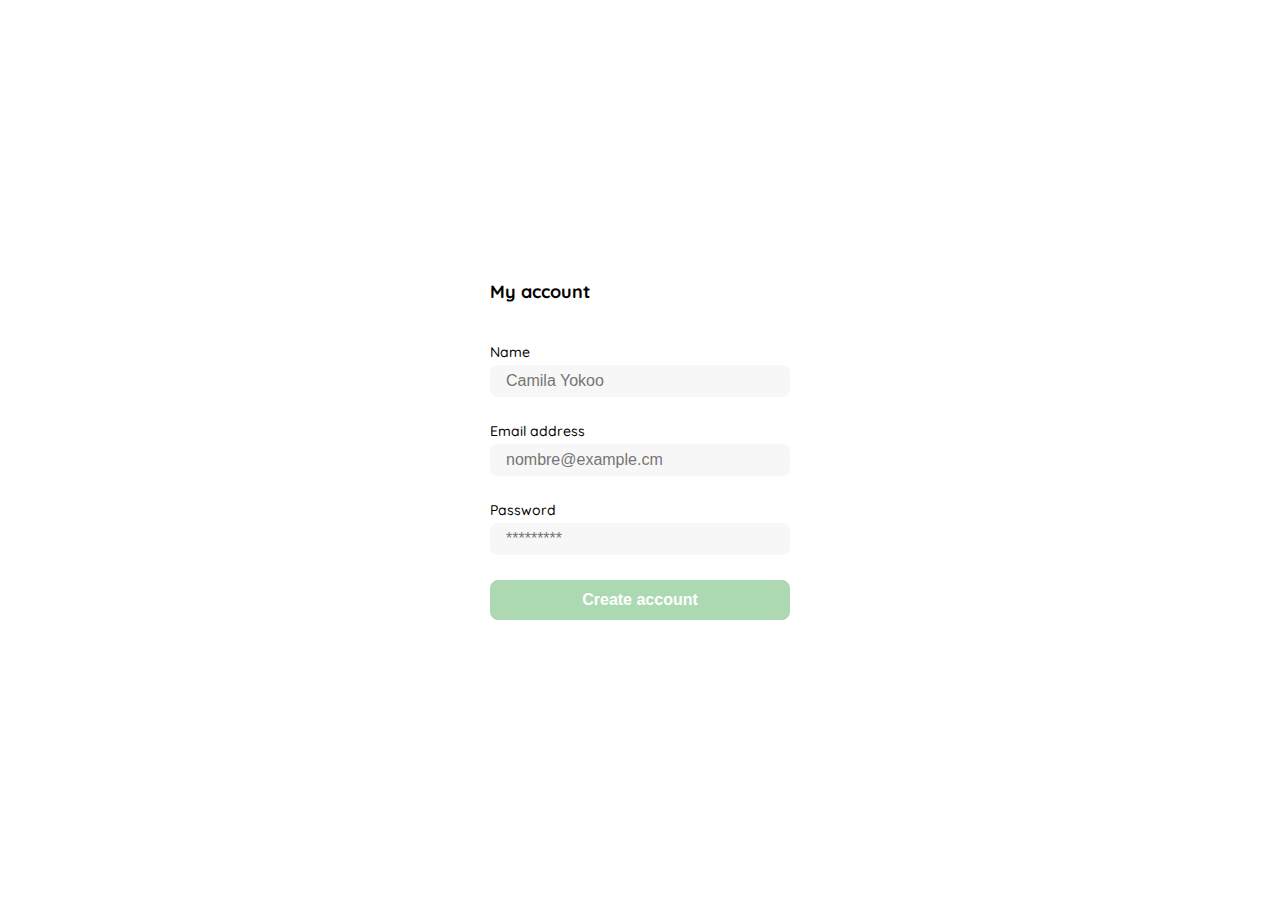
<file: create_account.html>
<!DOCTYPE html>
<html lang="en">
<head>
    <meta charset="UTF-8">
    <meta http-equiv="X-UA-Compatible" content="IE=edge">
    <meta name="viewport" content="width=device-width, initial-scale=1.0">
    <title>Document</title>
    <link rel="stylesheet" href="./style.css">
    <link href="https://fonts.googleapis.com/css2?family=Quicksand:wght@300;500;700&display=swap" rel="stylesheet">
</head>
<body>
    <main>
        <div class="create_account">
            <div class="form-container">
                <h1 class="title">My account</h1>
                <form action="/" class="form">
                    <label for="name" class="label">Name</label>
                    <input type="text" id="name" placeholder="Camila Yokoo" class="input input-name">
                    <label for="email" class="label">Email address</label>
                    <input type="text" id="email" placeholder="nombre@example.cm" class="input input-email">
                    <label for="password" class="label">Password</label>
                    <input type="password" id="password" placeholder="*********" class="input input-password">
                    <input type="submit" value="Create account" class="secondary-button confirm-button">
                </form>
            </div>
        </div>


    </main>
</body>
</html>
</file>
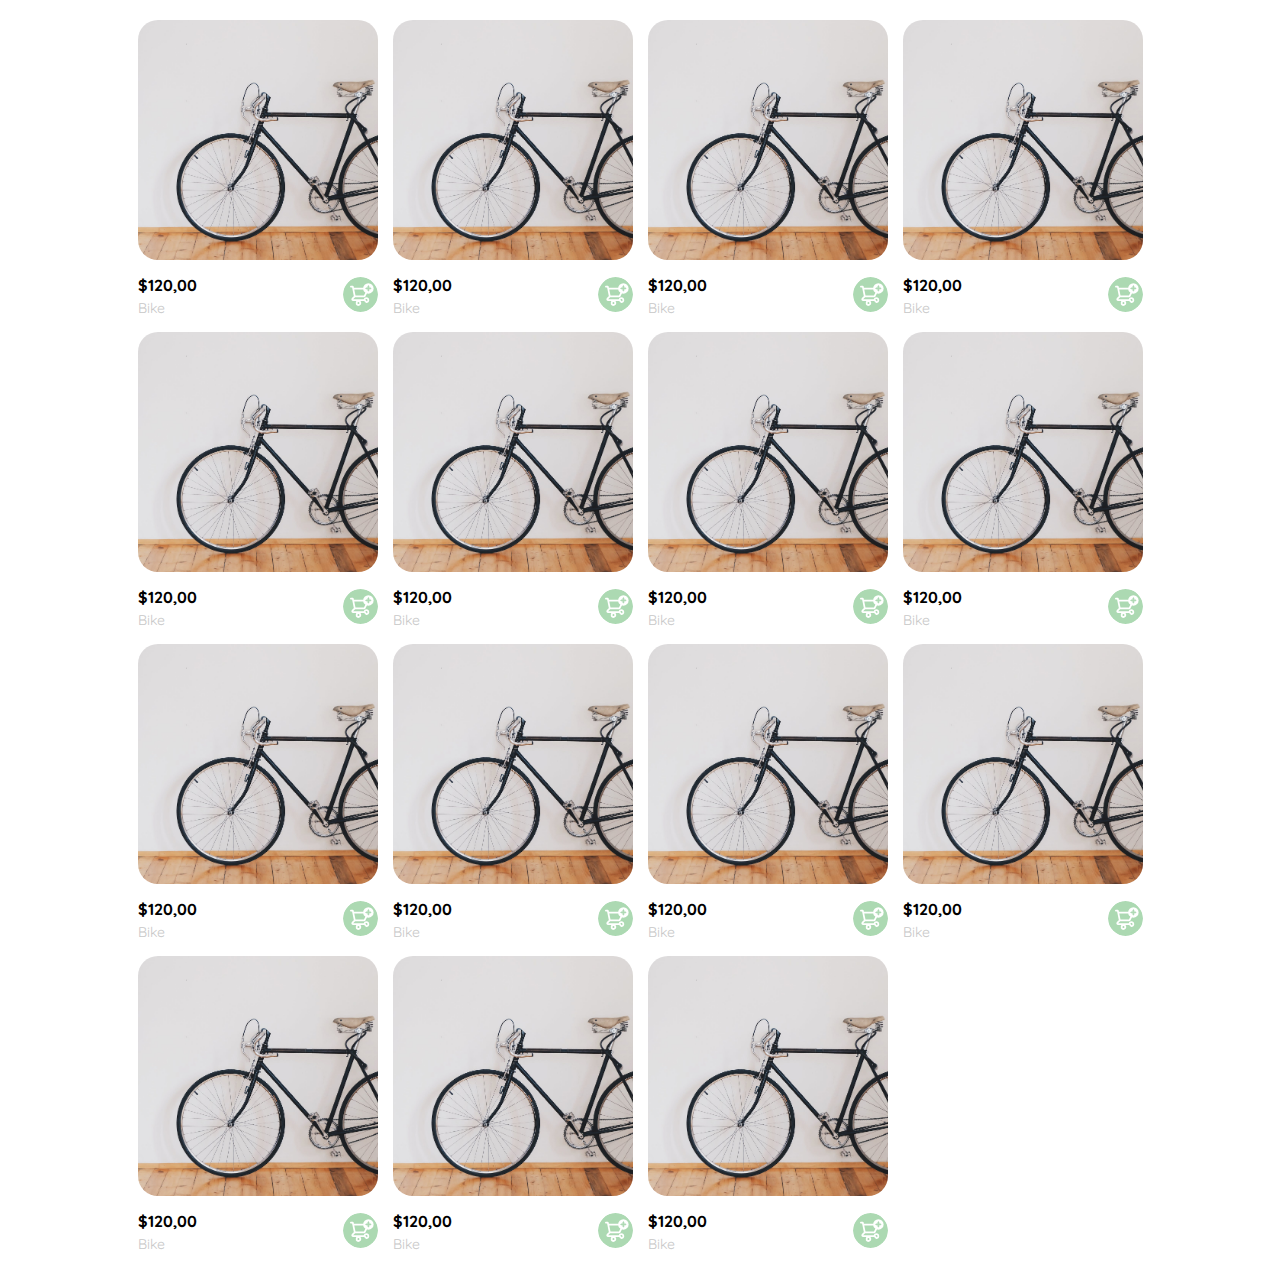
<file: home1.html>
<!DOCTYPE html>
<html lang="en">
<head>
    <meta charset="UTF-8">
    <meta http-equiv="X-UA-Compatible" content="IE=edge">
    <meta name="viewport" content="width=device-width, initial-scale=1.0">
    <title>Home</title>
    <link rel="stylesheet" href="./style.css">
    <link href="https://fonts.googleapis.com/css2?family=Quicksand:wght@300;500;700&display=swap" rel="stylesheet">
</head>
<body>
    <main>
        <section class="home1">
            <div class="cards-container">
                <div class="product-card">
                    <img src="./assets/Platzi_YardSale_Photos/pexels-photo-276517.jpeg" alt="" class="product-img">
                    <div class="product-info">
                        <div>
                        <p>$120,00</p>
                        <p>Bike</p>
                        </div>
                        <figure>
                            <img src="./assets/Platzi_YardSale_Icons/bt_add_to_cart.svg" alt="">
                        </figure>
                    </div>
                </div>

                <div class="product-card">
                    <img src="./assets/Platzi_YardSale_Photos/pexels-photo-276517.jpeg" alt="" class="product-img">
                    <div class="product-info">
                        <div>
                        <p>$120,00</p>
                        <p>Bike</p>
                        </div>
                        <figure>
                            <img src="./assets/Platzi_YardSale_Icons/bt_add_to_cart.svg" alt="">
                        </figure>
                    </div>
                </div>

                <div class="product-card">
                    <img src="./assets/Platzi_YardSale_Photos/pexels-photo-276517.jpeg" alt="" class="product-img">
                    <div class="product-info">
                        <div>
                        <p>$120,00</p>
                        <p>Bike</p>
                        </div>
                        <figure>
                            <img src="./assets/Platzi_YardSale_Icons/bt_add_to_cart.svg" alt="">
                        </figure>
                    </div>
                </div>

                <div class="product-card">
                    <img src="./assets/Platzi_YardSale_Photos/pexels-photo-276517.jpeg" alt="" class="product-img">
                    <div class="product-info">
                        <div>
                        <p>$120,00</p>
                        <p>Bike</p>
                        </div>
                        <figure>
                            <img src="./assets/Platzi_YardSale_Icons/bt_add_to_cart.svg" alt="">
                        </figure>
                    </div>
                </div>

                <div class="product-card">
                    <img src="./assets/Platzi_YardSale_Photos/pexels-photo-276517.jpeg" alt="" class="product-img">
                    <div class="product-info">
                        <div>
                        <p>$120,00</p>
                        <p>Bike</p>
                        </div>
                        <figure>
                            <img src="./assets/Platzi_YardSale_Icons/bt_add_to_cart.svg" alt="">
                        </figure>
                    </div>
                </div>

                <div class="product-card">
                    <img src="./assets/Platzi_YardSale_Photos/pexels-photo-276517.jpeg" alt="" class="product-img">
                    <div class="product-info">
                        <div>
                        <p>$120,00</p>
                        <p>Bike</p>
                        </div>
                        <figure>
                            <img src="./assets/Platzi_YardSale_Icons/bt_add_to_cart.svg" alt="">
                        </figure>
                    </div>
                </div>

                <div class="product-card">
                    <img src="./assets/Platzi_YardSale_Photos/pexels-photo-276517.jpeg" alt="" class="product-img">
                    <div class="product-info">
                        <div>
                        <p>$120,00</p>
                        <p>Bike</p>
                        </div>
                        <figure>
                            <img src="./assets/Platzi_YardSale_Icons/bt_add_to_cart.svg" alt="">
                        </figure>
                    </div>
                </div>

                <div class="product-card">
                    <img src="./assets/Platzi_YardSale_Photos/pexels-photo-276517.jpeg" alt="" class="product-img">
                    <div class="product-info">
                        <div>
                        <p>$120,00</p>
                        <p>Bike</p>
                        </div>
                        <figure>
                            <img src="./assets/Platzi_YardSale_Icons/bt_add_to_cart.svg" alt="">
                        </figure>
                    </div>
                </div>

                <div class="product-card">
                    <img src="./assets/Platzi_YardSale_Photos/pexels-photo-276517.jpeg" alt="" class="product-img">
                    <div class="product-info">
                        <div>
                        <p>$120,00</p>
                        <p>Bike</p>
                        </div>
                        <figure>
                            <img src="./assets/Platzi_YardSale_Icons/bt_add_to_cart.svg" alt="">
                        </figure>
                    </div>
                </div>

                <div class="product-card">
                    <img src="./assets/Platzi_YardSale_Photos/pexels-photo-276517.jpeg" alt="" class="product-img">
                    <div class="product-info">
                        <div>
                        <p>$120,00</p>
                        <p>Bike</p>
                        </div>
                        <figure>
                            <img src="./assets/Platzi_YardSale_Icons/bt_add_to_cart.svg" alt="">
                        </figure>
                    </div>
                </div>

                <div class="product-card">
                    <img src="./assets/Platzi_YardSale_Photos/pexels-photo-276517.jpeg" alt="" class="product-img">
                    <div class="product-info">
                        <div>
                        <p>$120,00</p>
                        <p>Bike</p>
                        </div>
                        <figure>
                            <img src="./assets/Platzi_YardSale_Icons/bt_add_to_cart.svg" alt="">
                        </figure>
                    </div>
                </div>

                <div class="product-card">
                    <img src="./assets/Platzi_YardSale_Photos/pexels-photo-276517.jpeg" alt="" class="product-img">
                    <div class="product-info">
                        <div>
                        <p>$120,00</p>
                        <p>Bike</p>
                        </div>
                        <figure>
                            <img src="./assets/Platzi_YardSale_Icons/bt_add_to_cart.svg" alt="">
                        </figure>
                    </div>
                </div>

                <div class="product-card">
                    <img src="./assets/Platzi_YardSale_Photos/pexels-photo-276517.jpeg" alt="" class="product-img">
                    <div class="product-info">
                        <div>
                        <p>$120,00</p>
                        <p>Bike</p>
                        </div>
                        <figure>
                            <img src="./assets/Platzi_YardSale_Icons/bt_add_to_cart.svg" alt="">
                        </figure>
                    </div>
                </div>

                <div class="product-card">
                    <img src="./assets/Platzi_YardSale_Photos/pexels-photo-276517.jpeg" alt="" class="product-img">
                    <div class="product-info">
                        <div>
                        <p>$120,00</p>
                        <p>Bike</p>
                        </div>
                        <figure>
                            <img src="./assets/Platzi_YardSale_Icons/bt_add_to_cart.svg" alt="">
                        </figure>
                    </div>
                </div>

                <div class="product-card">
                    <img src="./assets/Platzi_YardSale_Photos/pexels-photo-276517.jpeg" alt="" class="product-img">
                    <div class="product-info">
                        <div>
                        <p>$120,00</p>
                        <p>Bike</p>
                        </div>
                        <figure>
                            <img src="./assets/Platzi_YardSale_Icons/bt_add_to_cart.svg" alt="">
                        </figure>
                    </div>
                </div>
            </div>
        </section>
    </main>
</body>
</html>
</file>
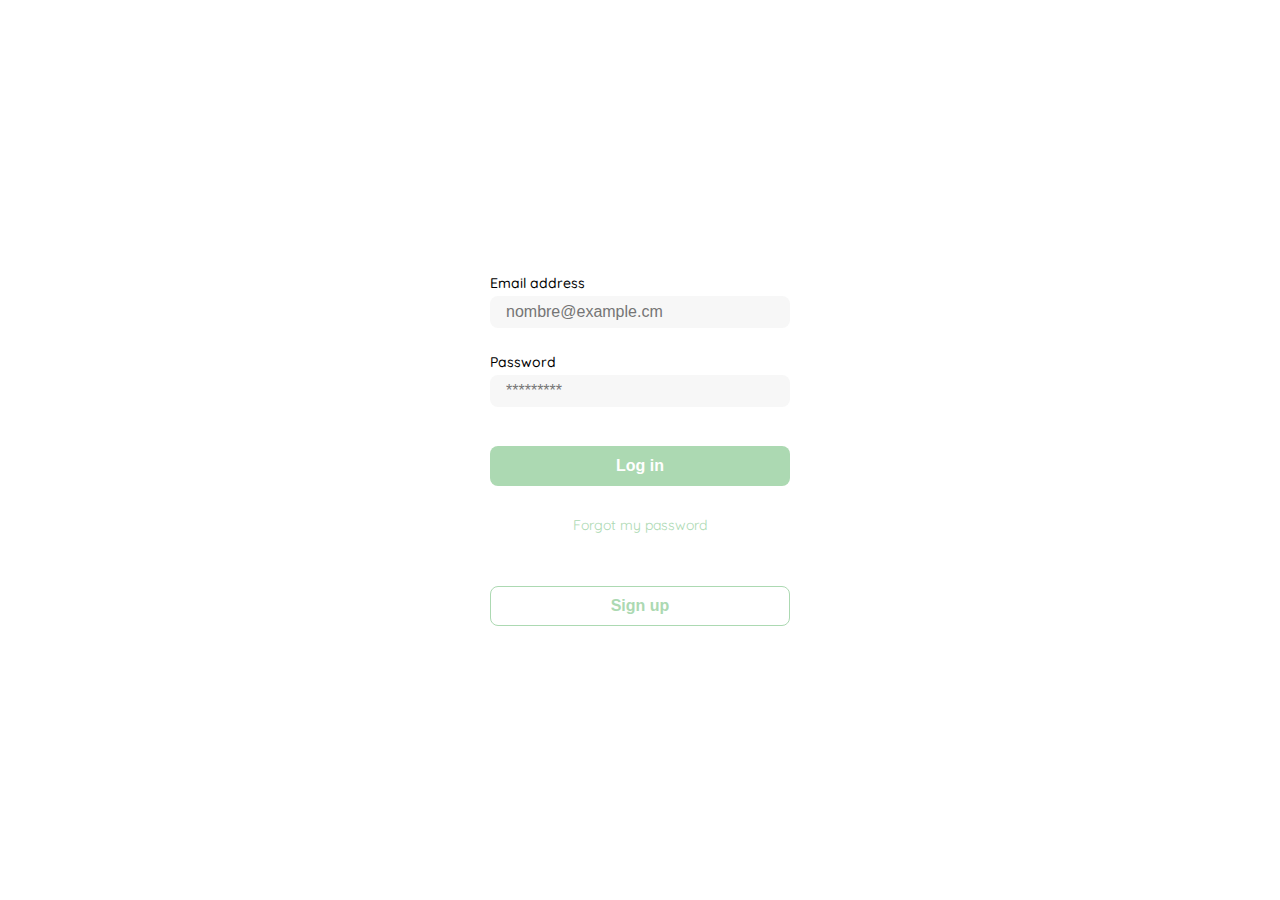
<file: login.html>
<!DOCTYPE html>
<html lang="en">
<head>
    <meta charset="UTF-8">
    <meta http-equiv="X-UA-Compatible" content="IE=edge">
    <meta name="viewport" content="width=device-width, initial-scale=1.0">
    <title>Document</title>
    <link rel="stylesheet" href="./style.css">
    <link href="https://fonts.googleapis.com/css2?family=Quicksand:wght@300;500;700&display=swap" rel="stylesheet">
</head>
<body>
    <main>
        <div class="login">
            <div class="form-container">
                <div class="divisor">
                <img src="./assets/Platzi_YardSale_Logos/logo_yard_sale.svg" alt="logo" class="logo">
                </div>
                <form action="/" class="form">
                    <label for="email" class="label">Email address</label>
                    <input type="email" id="email" placeholder="nombre@example.cm" class="input input-password">
                    <label for="password" class="label">Password</label>
                    <input type="password" id="password" placeholder="*********" class="input input-password">
                    <input type="submit" value="Log in" class="primary-button login-button">
                </form>

                <a href="/">Forgot my password</a>

                <button class="secondary-button signup-button">Sign up</button>
            </div>
        </div>


    </main>
</body>
</html>
</file>
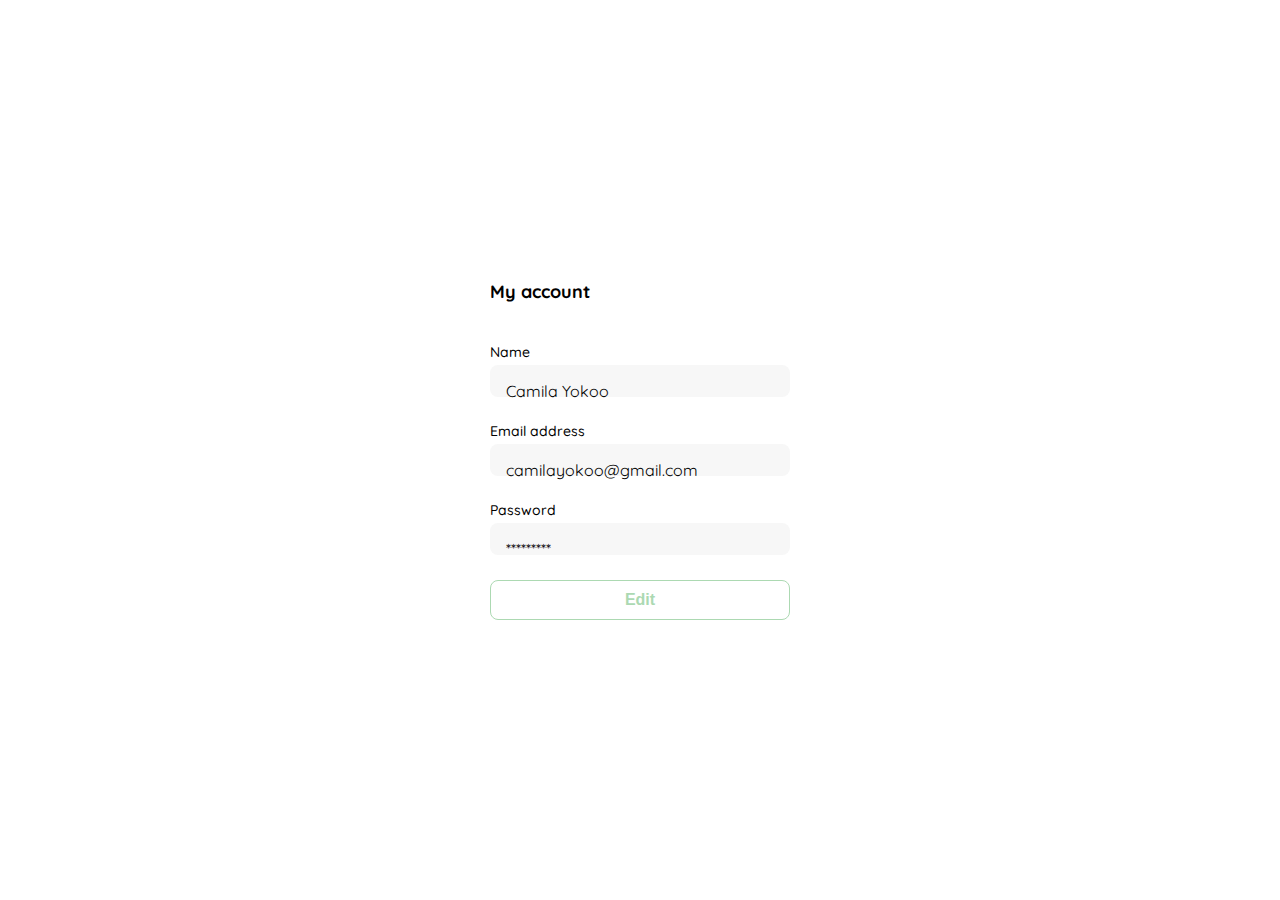
<file: my_account.html>
<!DOCTYPE html>
<html lang="en">
<head>
    <meta charset="UTF-8">
    <meta http-equiv="X-UA-Compatible" content="IE=edge">
    <meta name="viewport" content="width=device-width, initial-scale=1.0">
    <title>Document</title>
    <link rel="stylesheet" href="./style.css">
    <link href="https://fonts.googleapis.com/css2?family=Quicksand:wght@300;500;700&display=swap" rel="stylesheet">
</head>
<body>
    <main>
        <div class="my_account">
            <div class="form-container">
                <h1 class="title">My account</h1>
                <form action="/" class="form">
                    <label for="name" class="label">Name</label>
                    <p class="value">Camila Yokoo</p>
                    <label for="email" class="label">Email address</label>
                    <p class="value">camilayokoo@gmail.com</p>
                    <label for="password" class="label">Password</label>
                    <p class="value">*********</p>
                    <input type="submit" value="Edit" class="secondary-button confirm-button">
                </form>
            </div>
        </div>


    </main>
</body>
</html>
</file>
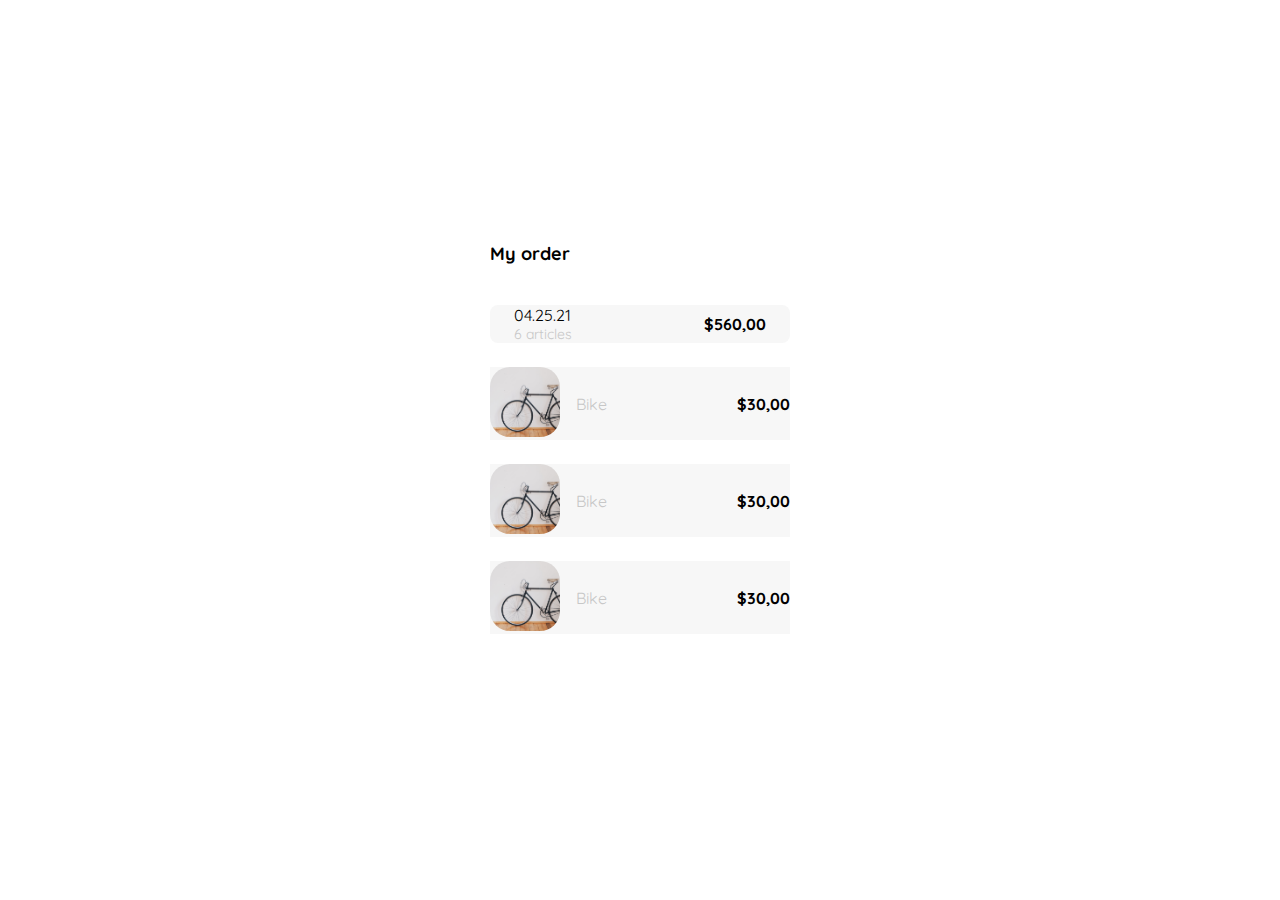
<file: my_order.html>
<!DOCTYPE html>
<html lang="en">
<head>
    <meta charset="UTF-8">
    <meta http-equiv="X-UA-Compatible" content="IE=edge">
    <meta name="viewport" content="width=device-width, initial-scale=1.0">
    <title>Document</title>
    <link rel="stylesheet" href="./style.css">
    <link href="https://fonts.googleapis.com/css2?family=Quicksand:wght@300;500;700&display=swap" rel="stylesheet">
</head>
<body>
    <main>
        <div class="my-order">
            <div class="my-order-container">
                <h1 class="title">My order</h1>
                <div class="my-order-content">
                    <div class="order">
                    <p>
                        <span>04.25.21</span>
                        <span>6 articles</span>
                    </p>
                    <p>$560,00</p>
                    </div>

                <div class="shopping-cart">
                    <figure>
                        <img src="./assets/Platzi_YardSale_Photos/pexels-photo-276517.jpeg" alt="bike">
                    </figure>
                    <p>Bike</p>
                    <p>$30,00</p>
                </div>

                <div class="shopping-cart">
                    <figure>
                        <img src="./assets/Platzi_YardSale_Photos/pexels-photo-276517.jpeg" alt="bike">
                    </figure>
                    <p>Bike</p>
                    <p>$30,00</p>
                </div>

                <div class="shopping-cart">
                    <figure>
                        <img src="./assets/Platzi_YardSale_Photos/pexels-photo-276517.jpeg" alt="bike">
                    </figure>
                    <p>Bike</p>
                    <p>$30,00</p>
                </div>
                </div>
            </div>
        </div>
    </main>
</body>
</html>
</file>
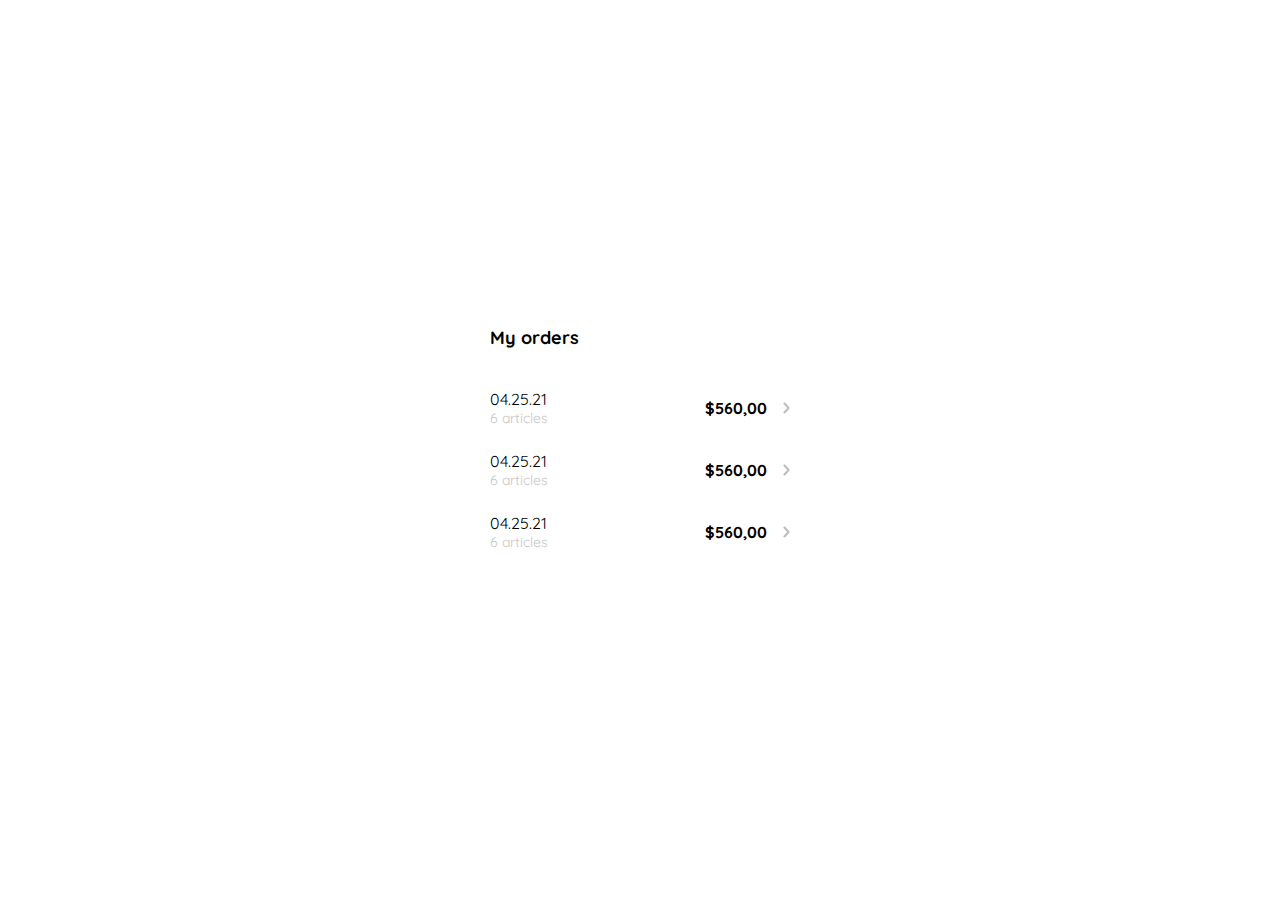
<file: my_orders.html>
<!DOCTYPE html>
<html lang="en">
<head>
    <meta charset="UTF-8">
    <meta http-equiv="X-UA-Compatible" content="IE=edge">
    <meta name="viewport" content="width=device-width, initial-scale=1.0">
    <title>Document</title>
    <link rel="stylesheet" href="./style.css">
    <link href="https://fonts.googleapis.com/css2?family=Quicksand:wght@300;500;700&display=swap" rel="stylesheet">
</head>
<body>
    <main>
        <div class="my-orders">
            <div class="my-orders-container">
                <h1 class="title">My orders</h1>
                <div class="my-orders-content">
                    <div class="orders">
                    <p>
                        <span>04.25.21</span>
                        <span>6 articles</span>
                    </p>
                    <p>$560,00</p>
                    <img src="./assets/Platzi_YardSale_Icons/flechita.svg" alt="arrow">
                    </div>

                    <div class="orders">
                        <p>
                            <span>04.25.21</span>
                            <span>6 articles</span>
                        </p>
                        <p>$560,00</p>
                        <img src="./assets/Platzi_YardSale_Icons/flechita.svg" alt="arrow">
                    </div>

                    <div class="orders">
                            <p>
                                <span>04.25.21</span>
                                <span>6 articles</span>
                            </p>
                            <p>$560,00</p>
                            <img src="./assets/Platzi_YardSale_Icons/flechita.svg" alt="arrow">
                    </div>

                </div>
            </div>
        </div>
    </main>
</body>
</html>
</file>
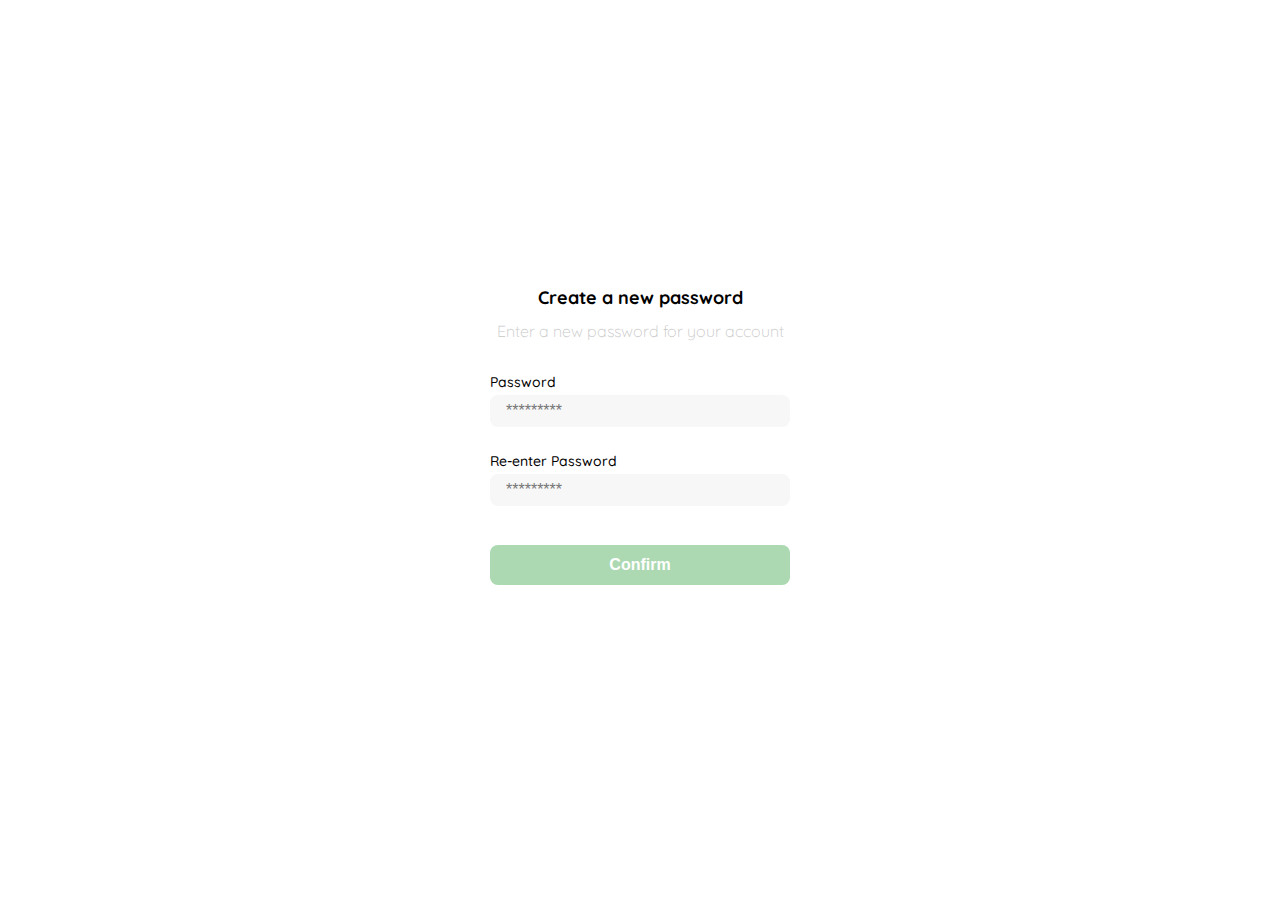
<file: new_password.html>
<!DOCTYPE html>
<html lang="en">
<head>
    <meta charset="UTF-8">
    <meta http-equiv="X-UA-Compatible" content="IE=edge">
    <meta name="viewport" content="width=device-width, initial-scale=1.0">
    <title>Document</title>
    <link rel="stylesheet" href="./style.css">
    <link href="https://fonts.googleapis.com/css2?family=Quicksand:wght@300;500;700&display=swap" rel="stylesheet">
</head>
<body>
    <main>
        <div class="new_password">
            <div class="form-container">
                <img src="./assets/Platzi_YardSale_Logos/logo_yard_sale.svg" alt="logo" class="logo">
                <h1 class="title">Create a new password</h1>
                <p class="subtitle">Enter a new password for your account</p>
                <form action="/" class="form">
                    <label for="password" class="label">Password</label>
                    <input type="password" id="password" placeholder="*********" class="input input-password">
                    <label for="new-password" class="label">Re-enter Password</label>
                    <input type="password" id="new-password" placeholder="*********" class="input input-password">
                    <input type="submit" value="Confirm" class="primary-button login-button">
                </form>
            </div>
        </div>


    </main>
</body>
</html>
</file>
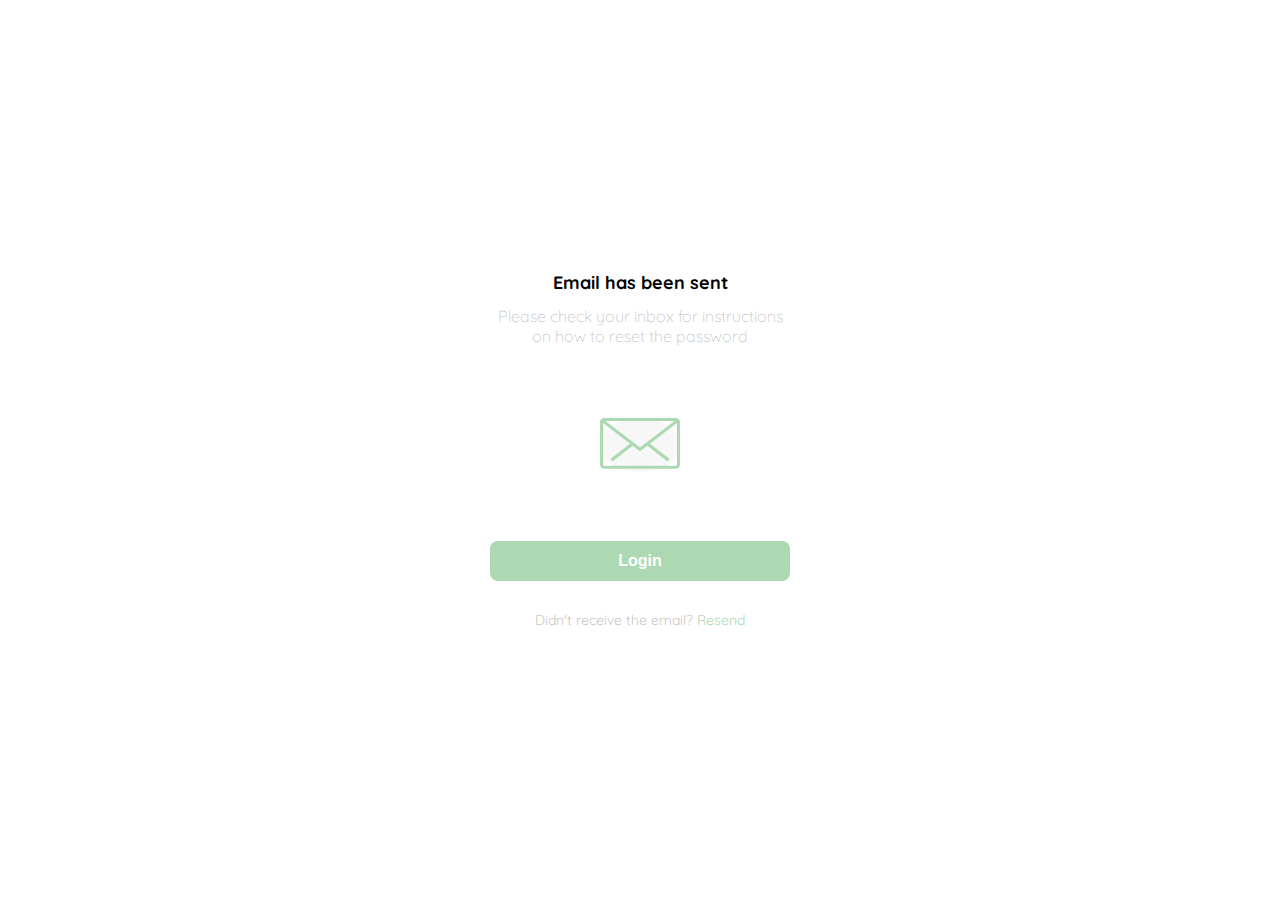
<file: password_recovery2.html>
<!DOCTYPE html>
<html lang="en">
<head>
    <meta charset="UTF-8">
    <meta http-equiv="X-UA-Compatible" content="IE=edge">
    <meta name="viewport" content="width=device-width, initial-scale=1.0">
    <title>Document</title>
    <link rel="stylesheet" href="./style.css">
    <link href="https://fonts.googleapis.com/css2?family=Quicksand:wght@300;500;700&display=swap" rel="stylesheet">
</head>
<body>
    <main>
        <div class="password_recovery2">
            <div class="form-container">
                <img src="./assets/Platzi_YardSale_Logos/logo_yard_sale.svg" alt="logo" class="logo">
                <h1 class="title">Email has been sent</h1>
                <p class="subtitle">Please check your inbox for instructions on how to reset the password</p>

                <div class="email-image">
                    <img src="./assets/Platzi_YardSale_Icons/email.svg" alt="">
                </div>

                <button class="primary-button login-button">Login</button>

                <p class="email-resend">
                    <span>Didn't receive the email?</span>
                    <a href="/">Resend</a>
                </p>
            </div>
        </div>


    </main>
</body>
</html>
</file>
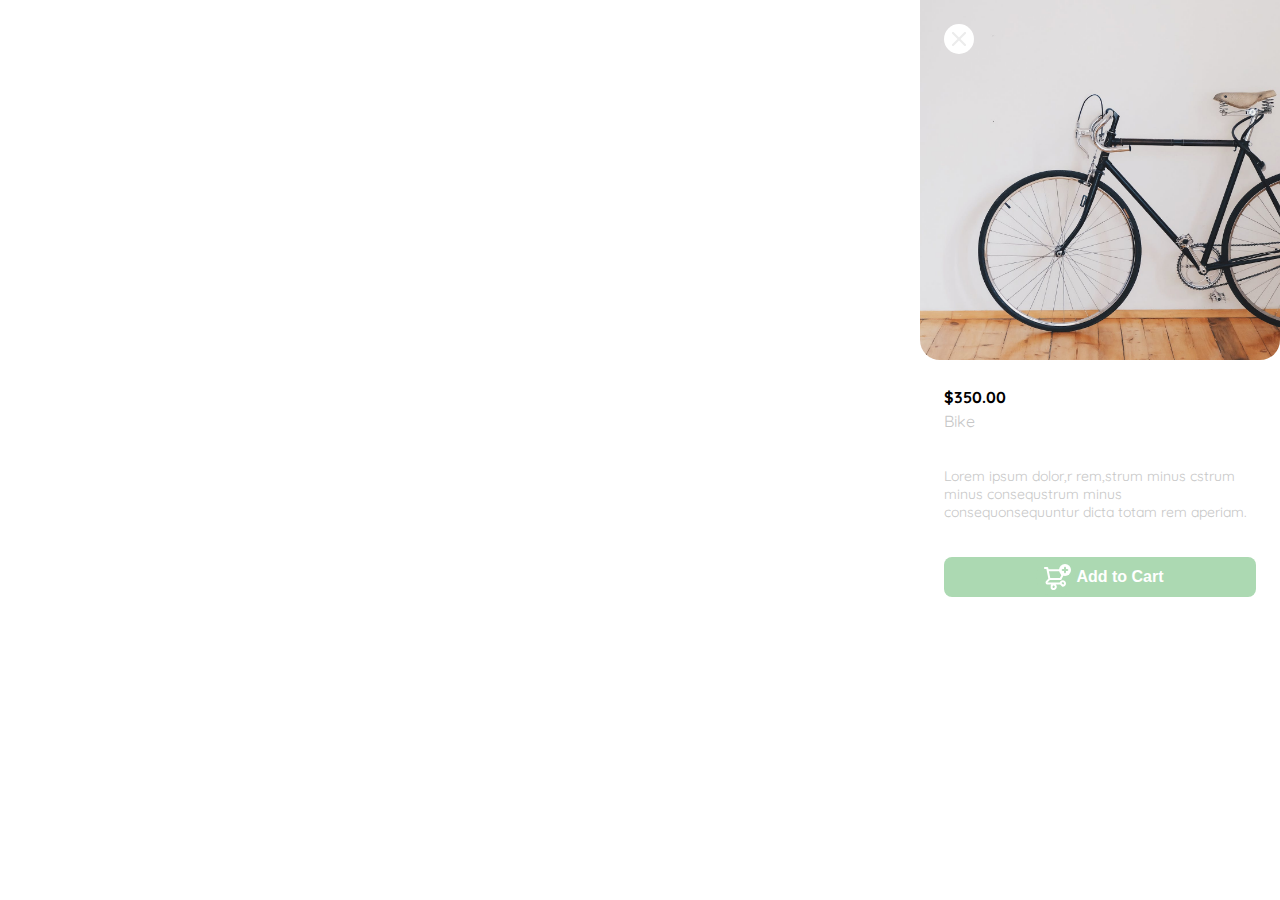
<file: product_details.html>
<!DOCTYPE html>
<html lang="en">
<head>
    <meta charset="UTF-8">
    <meta http-equiv="X-UA-Compatible" content="IE=edge">
    <meta name="viewport" content="width=device-width, initial-scale=1.0">
    <title>Document</title>
    <link rel="stylesheet" href="./style.css">
    <link href="https://fonts.googleapis.com/css2?family=Quicksand:wght@300;500;700&display=swap" rel="stylesheet">
</head>
<body>
    <main>
        <div class="product-details">
            <aside class="product-details-info">
                <div class="product-details-close">
                <img src="./assets/Platzi_YardSale_Icons/icon_close.png" alt="close">
                </div>
                <img src=".//assets/Platzi_YardSale_Photos/pexels-photo-276517.jpeg" alt="bike">
                <div class="product-info">
                    <p>$350.00</p>
                    <p>Bike</p>
                    <p>Lorem ipsum dolor,r rem,strum minus cstrum minus consequstrum minus consequonsequuntur dicta totam rem aperiam.
                    </p>
                    <button class="primary-button add-to-cart-button">
                        <img src="./assets/Platzi_YardSale_Icons/bt_add_to_cart.svg" alt="add to cart">
                        Add to Cart
                    </button>
                </div>
            </aside>
        </div>
    </main>
</body>
</html>
</file>
<file: style.css>
:root {
    --white: #FFFFFF;
    --black: #000000;
    --dark: #232830;
    --very-light-pink: #C7C7C7;
    --text-input-field: #F7F7F7;
    --hospital-green: #ACD9B2;
    --sm: 1.4rem;
    --md: 1.6rem;
    --lg: 1.8rem;
}

* {
    box-sizing: border-box;
    margin: 0;
    padding: 0;
}

html {
    font-family: 'Quicksand', sans-serif;
    font-size: 62.5%;
}

.inactive {
    display: none;
}

.new_password, .password_recovery2, .login, .create_account, .my_account{
    width: 100%;
    height: 100vh;
    display: grid;
    place-items: center;
}

.new_password .form-container, .password_recovery2 .form-container , .login .form-container, .create_account .form-container, .my_account .form-container{
    display: grid;
    grid-template-rows: auto 1fr auto;
    width: 300px;
}

.form-container .logo {
    width: 150px;
    margin-bottom: 48px;
    display: none;
    justify-self: center;
}

.form-container .title {
    font-size: var(--lg);
    margin-bottom: 12px;
    text-align: center;
}

.form-container .subtitle {
    color: var(--very-light-pink);
    font-size: var(--md);
    font-weight: 300;
    margin-top: 0;
    margin-bottom: 32px;
    text-align: center;
}

.form-container .label{
    font-size: var(--sm);
    font-weight: 500;
    margin-bottom: 4px;
}

.form-container .input, .form-container .value{
    background-color: var(--text-input-field);
    border: none;
    border-radius: 8px;
    height: 32px;
    font-size: var(--md);
    padding: 16px;
    margin-bottom: 25px;
}

.form-container .form {
    display: flex;
    flex-direction: column;
}

.form-container .primary-button, .product-details .primary-button, .shopping-cart-botton .primary-button{
    background-color: var(--hospital-green);
    border-radius: 8px;
    border: none;
    color: var(--white);
    width: 100%;
    cursor: pointer;
    font-size: var(--md);
    font-weight: bold;
    height: 40px;
    align-self: center;
}

.form-container .login-button {
    margin-top: 14px;
    margin-bottom: 30px;
}

.password_recovery2 .email-image {
    border-radius: 50%;
    background-color: var(--text-input-field);
    margin-bottom: 24px;
    justify-self: center;
    align-self: center;
    margin: 40px auto 55px auto;
}

.password_recovery2 .email-image img{
    width: 80px;
}

.password_recovery2 .email-resend {
    font-size: var(--sm);
    justify-self: center;
}

.password_recovery2 .email-resend span {
    color: var(--very-light-pink);
}

.password_recovery2 .email-resend a {
    color: var(--hospital-green);
    text-decoration: none;
}

.login a {
    color: var(--hospital-green);
    text-decoration: none;
    font-size: var(--sm);
    justify-self: center;
    margin-bottom: 52px;
}

.login .secondary-button, .my_account .secondary-button{
    background-color: var(--white);
    border-radius: 8px;
    border: 1px solid var(--hospital-green);
    color: var(--hospital-green);
    width: 100%;
    cursor: pointer;
    font-size: var(--md);
    font-weight: bold;
    height: 40px;
    align-self: center;
}

.create_account .confirm-button {
    color: var(--white);
    background-color: var(--hospital-green);
    width: 100%;
    cursor: pointer;
    font-size: var(--md);
    font-weight: bold;
    height: 40px;
    align-self: center;
    border-style: none;
    border-radius: 8px;
    border: 1px solid var(--hospital-green);
}

.create_account .form-container .title, .my_account .form-container .title{
    font-size: var(--lg);
    margin-bottom: 12px;
    text-align: start;
    margin-bottom: 40px;
}

.home1 .cards-container{
    display: grid;
    grid-template-columns: repeat(auto-fill, 240px);
    place-content: center;
    grid-gap: 15px;
    padding: 20px;
}

.home1 .product-card{
    width: 240px;
}

.home1 .product-card img{
    width: 100%;
    height: 240px;
    border-radius: 20px;
    object-fit: cover;
}

.home1 .product-info{
    display: flex;
    justify-content: space-between;
    align-items: center;
    margin-top: 12px;
}

.home1 .product-info figure img{
    width: 35px;
    height: 35px;
}

.home1 .product-info div p:nth-child(1){
    font-weight: bold;
    font-size: var(--md);
    margin-top: 0;
    margin-bottom: 4px;
}

.home1 .product-info div p:nth-child(2){
    font-size: var(--sm);
    margin-top: 0;
    margin-bottom: 0;
    color: var(--very-light-pink);
}

.desktop-menu {
    position: absolute;
    background-color: var(--white);
    top: 60px;
    right: 60px;
    width: 140px;
    height: auto;
    border: 1px solid var(--very-light-pink);
    border-radius: 6px;
    padding: 20px 20px 0 20px;
}

.desktop-menu ul{
    list-style: none;
    padding: 0;
    margin: 0;
}

.desktop-menu ul li{
    text-align: end;
}

.desktop-menu ul li:last-child{
    padding-top: 20px;
    border-top: 1px solid var(--very-light-pink);
}

.desktop-menu ul li:last-child a{
    color: var(--hospital-green);
    font-size: var(--sm);
}

.desktop-menu ul li a{
    color: var(--black);
    text-decoration: none;
    margin-bottom: 20px;
    font-size: var(--md);
    display: inline-block;
}

.desktop-menu ul li:nth-child(1), .desktop-menu ul li:nth-child(2){
    font-weight: bold;
}

.mobile-menu{
    padding: 24px;
    position: absolute;
    top: 60px;
    right: 0;
    left: 0;
    background-color: var(--white);
    width: 100%;
}

.mobile-menu a {
    text-decoration: none;
    color: var(--black);
    font-weight: bold;
}

.mobile-menu ul{
    padding: 0;
    margin: 24px 0 0;
    list-style: none;
}

.mobile-menu ul li {
    margin-bottom: 24px;
    font-size: var(--md);
    font-weight: bold;
}

.mobile-menu .email{
    font-size: var(--sm);
    font-weight: 300;
}

.mobile-menu ul:nth-child(1){
    border-bottom: 1px solid var(--very-light-pink);
}

.mobile-menu .sign-out {
    color: var(--hospital-green);
}

.mobile-menu ul:nth-child(3) {
    position: relative;
    bottom: 0;
}

.my-order, .my-orders {
    width: 100%;
    height: 100vh;
    display: grid;
    place-items: center;
}

.my-order .title, .my-orders .title{
    font-size: var(--lg);
    margin-bottom: 40px;
}

.my-order .order{
    display: grid;
    grid-template-columns: auto 1fr;
    gap: 16px;
    align-items: center;
    background-color: var(--text-input-field);
    margin-bottom: 24px;
    border-radius: 8px;
    padding: 0 24px;
}

.my-orders .orders {
    display: grid;
    grid-template-columns: auto 1fr auto;
    gap: 16px;
    align-items: center;
    margin-bottom: 24px;
}

.my-order .order p:nth-child(1), .my-orders .orders p:nth-child(1){
    display: flex;
    flex-direction: column;
}

.my-order .order p span:nth-child(1), .my-orders .orders p span:nth-child(1){
    font-size: var(--md);
}

.my-order .order p span:nth-child(2), .my-orders .orders p span:nth-child(2){
    font-size: var(--sm);
    color: var(--very-light-pink);
}

.my-order .order p:nth-child(2), .my-orders .orders p:nth-child(2){
    text-align: end;
    font-weight: bold;
    font-size: var(--md);
}

.my-order .my-order-container, .my-orders .my-orders-container {
    display: grid;
    grid-template-rows: auto 1fr auto;
    width: 300px;
}

.my-order .my-order-content, .my-orders .my-orders-content {
    display: flex;
    flex-direction: column;
}

.my-order .shopping-cart{
    display: grid;
    grid-template-columns: auto 1fr auto;
    gap: 16px;
    margin-bottom: 24px;
    background-color: var(--text-input-field);
}

.my-order .shopping-cart figure {
    margin: 0;
}

.my-order .shopping-cart p{
    align-self: center;
}

.my-order .shopping-cart figure img{
    width: 70px;
    height: 70px;
    border-radius: 20px;
    object-fit: cover;
}

.my-order .shopping-cart p:nth-child(2){
    color: var(--very-light-pink);
    font-size: var(--md);
}

.my-order .shopping-cart p:nth-child(3){
    font-size: var(--md);
    font-weight: bold;
}

nav{
    display: flex;
    justify-content: space-between;
    padding: 0 24px;
    height: 60px;
    align-items: center;
    justify-content: center;
    border-bottom: 1px solid var(--very-light-pink);
}

nav .menu{
    display: none;
}

nav .logo{
    width: 100px;
}

nav .navbar-right {
    display: flex;
}

nav .navbar-left {
    width: 100%;
    display: flex;
}

nav .navbar-left ul, nav .navbar-right ul{
    list-style: none;
    padding: 0;
    margin: 0;
    display: flex;
    align-items: center;
}

nav .navbar-left ul{
    margin-left: 12px;
    font-size: var(--md);
}

nav .navbar-left ul li a, nav .navbar-right ul li a{
    text-decoration: none;
    color: var(--very-light-pink);
    border: 1px solid var(--white);
    padding: 8px;
    border-radius: 8px;
}

nav .navbar-left ul li a:hover, nav .navbar-right ul li a:hover{
    border: 1px solid var(--hospital-green);
    color: var(--hospital-green);
}

nav .navbar-right .navbar-email{
    color: var(--very-light-pink);
    font-size: var(--sm);
    margin-right: 12px;
    cursor: pointer;
}

nav .navbar-right .navbar-shopping-cart{
    position: relative;
    cursor: pointer;
}

nav .navbar-right .navbar-shopping-cart div{
    position: absolute;
    top: -7px;
    right: -5px;
    width: 16px;
    height: 16px;
    background-color: var(--hospital-green);
    border-radius: 50%;
    font-size: 1.2rem;
    font-weight: bold;
    text-align: center;
}

.product-details{
    width: 360px;
    padding-bottom: 24px;
    position: absolute;
    right: 0;
    background-color: var(--white);
}

.product-details .product-details-info .product-details-close {
    background: var(--white);
    width: 30px;
    height: 30px;
    position: absolute;
    top: 24px;
    left: 24px;
    z-index: 2;
    padding: 12px;
    border-radius: 50%;
}

.product-details .product-details-info .product-details-close img{
    position: absolute;
    top: 8px;
    left: 8px;
}

.product-details .product-details-info .product-details-close:hover{
    cursor: pointer;
}

.product-details .product-details-info .product-info {
    margin: 24px 24px 0 24px;
}

.product-details .product-details-info .product-info p:nth-child(1) {
    font-weight: bold;
    font-size: var(--md);
    margin-top: 0;
    margin-bottom: 4px;
}

.product-details .product-details-info .product-info p:nth-child(2) {
    color: var(--very-light-pink);
    font-size: var(--md);
    margin-top: 0;
    margin-bottom: 36px;
}

.product-details .product-details-info .product-info p:nth-child(3) {
    color: var(--very-light-pink);
    font-size: var(--sm);
    margin-top: 0;
    margin-bottom: 36px;
}

.product-details .product-details-info > img:nth-child(2){
    width: 100%;
    height: 360px;
    object-fit: cover;
    border-radius: 0 0 20px 20px;
}

.product-details .add-to-cart-button {
    display: flex;
    align-items: center;
    justify-content: center;
}

.shopping-cart1 {
    width: 320px;
    grid-template-rows: auto 1fr auto auto;
    position: absolute;
    right: 0;
    background-color: var(--white);
    padding: 10px;
}

.shopping-cart1 .title-container {
    display: flex;
}

.shopping-cart1 .title-container img{
    transform: rotate(180deg);
    margin-right: 14px;
}

.shopping-cart1 .title-container .title {
    font-size: var(--lg);
    font-weight: bold;
}

.shopping-cart-content {
    height: 100%;
    width: 100%;
    /*overflow-y: scroll;*/
    padding-top: 15px;
}

.shopping-cart1 .shopping-cart-botton .shopping-cart-total{
    display: grid;
    grid-template-columns: auto 1fr;
    gap: 16px;
    background-color: var(--text-input-field);
    margin-bottom: 24px;
    border-radius: 8px;
    padding: 12px 24px 12px 24px;
    height: auto;
}

.shopping-cart1 .shopping-cart-botton {
    background-color: var(--white);
    width: 100%;
    padding: 10px;
    margin: 0;
}

.shopping-cart-botton .shopping-cart-total p:nth-child(1) {
    display: flex;
    flex-direction: column;
}
.shopping-cart-botton .shopping-cart-total p span:nth-child(1) {
    font-size: var(--md);
    font-weight: bold;

}
.shopping-cart-botton .shopping-cart-total p:nth-child(2) {
    text-align: end;
    font-weight: bold;
    font-size: var(--md);
}

.shopping-cart-content .shopping-cart{
    display: grid;
    grid-template-columns: auto 1fr auto auto;
    gap: 16px;
    margin-bottom: 24px;
    align-items: center;
}

.shopping-cart-content .shopping-cart figure{
    margin: 0;
}

.shopping-cart-content .shopping-cart figure img {
    width: 70px;
    height: 70px;
    border-radius: 20px;
    object-fit: cover;
}

.shopping-cart-content.shopping-cart p:nth-child(2) {
    color: var(--very-light-pink);
}

.shopping-cart-content .shopping-cart p:nth-child(3) {
    font-size: var(--md);
    font-weight: bold;
}

@media (max-width: 640px) {
    .form-container .divisor .logo{
        display: block;
        margin: 0 auto;
        margin-bottom: 48px;
    }

    .form-container{
        position: relative;
    }

    .login .secondary-button{
        position: absolute;
		top: 120%;
        display: flex;
        align-items: center;
        justify-content: center;
    }

    .create_account .confirm-button, .my_account .secondary-button{
        position: absolute;
		top: 140%;
        display: flex;
        align-items: center;
        justify-content: center;
    }

    .home1 .cards-container{
        display: grid;
        grid-template-columns: repeat(auto-fill, 140px);
    }

    .home1 .product-card{
        width: 140px;
    }

    .home1 .product-card img{
        width: 100%;
        height: 140px;
    }

    nav .menu {
        cursor: pointer;
        display: block;
        width: 16px;
        height: 16px;
    }

    nav .navbar-left ul{
        display: none;
    }

    nav .navbar-right .navbar-email{
        display: none;
    }

    nav .navbar-left{
        justify-content: center;
    }

    .desktop-menu{
        display: none;
    }

    .product-details{
        width: 100%;
    }

    .shopping-cart1 {
        width: 100%;
    }
}

@media (min-width: 641px) {
    .mobile-menu {
        display: none;
    }
}
</file>
